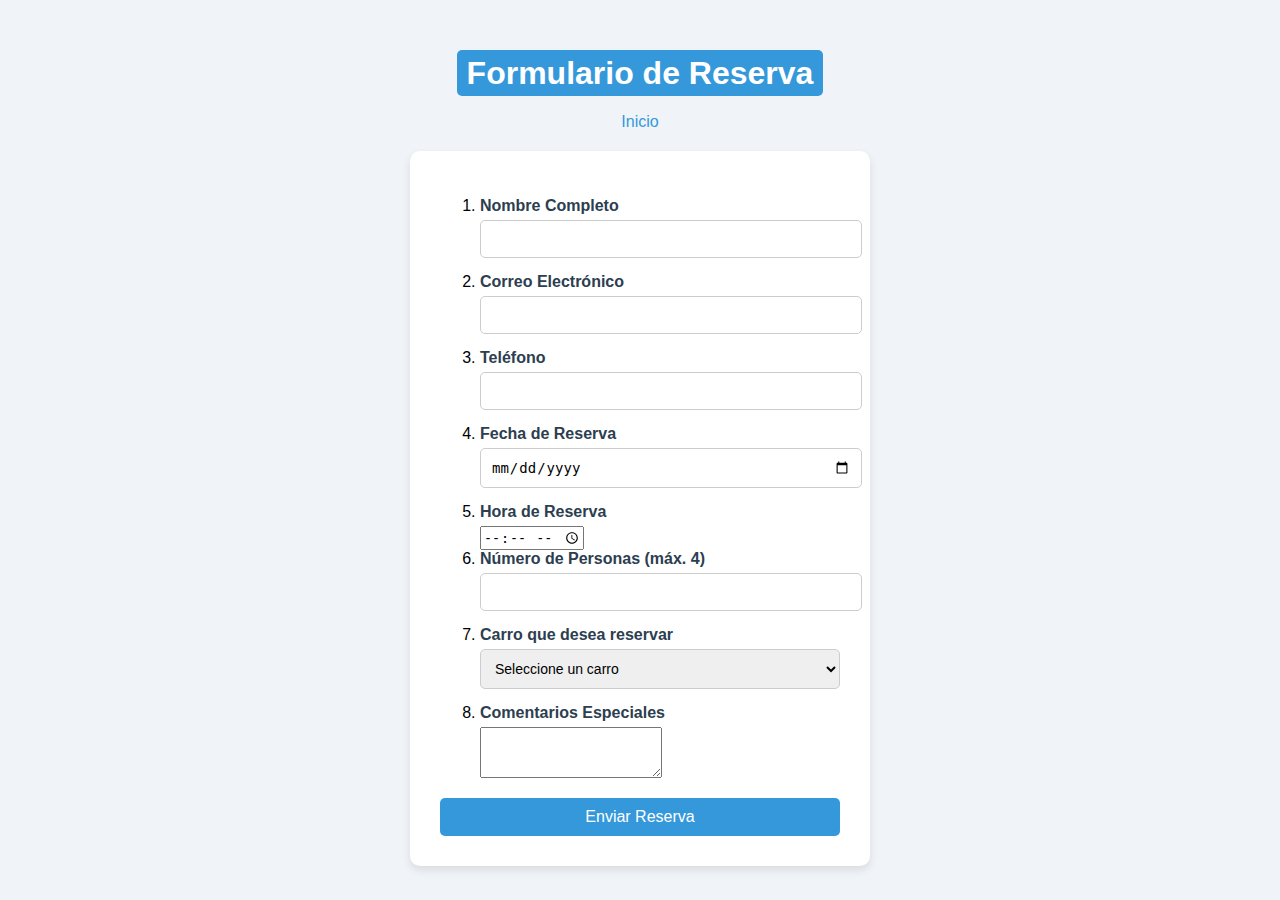
<file: formulario.html>
<!DOCTYPE html>
<html lang="es">
<head>
    <meta charset="UTF-8">
    <meta name="viewport" content="width=device-width, initial-scale=1.0">
    <title>Formulario de Reserva</title>
    <link rel="stylesheet" href="styles.css"> <!-- Enlace al archivo CSS -->
</head> 
<body>

<fieldset>
    <h1><mark>Formulario de Reserva</mark></h1>
    <a href="index.html">Inicio</a>
    <form id="formReserva">
        <ol>
            <li>
                <label for="nombre">Nombre Completo</label>
                <input type="text" id="nombre" required>
            </li>
            <li>
                <label for="correo">Correo Electrónico</label>
                <input type="email" id="correo" required>
            </li>
            <li>
                <label for="telefono">Teléfono</label>
                <input type="text" id="telefono" required>
            </li>
            <li>
                <label for="fecha">Fecha de Reserva</label>
                <input type="date" id="fecha" required>
            </li>
            <li>
                <label for="hora">Hora de Reserva</label>
                <input type="time" id="hora" required>
            </li>
            <li>
                <label for="numero_personas">Número de Personas (máx. 4)</label>
                <input type="number" id="numero_personas" min="1" max="4" required>
            </li>
            <li>
                <label for="carro">Carro que desea reservar</label>
                <select id="carro" required>
                    <option value="">Seleccione un carro</option>
                    <optgroup label="Ford">
                        <option value="Ford Thunderbird">Ford Thunderbird</option>
                    </optgroup>
                    <optgroup label="Panther">
                        <option value="Panther J72">Panther J72</option>
                        <option value="Panther Lima">Panther Lima</option>
                        <option value="Panther De Ville">Panther De Ville</option>
                    </optgroup>
                    <optgroup label="Dodge">
                        <option value="Dodge Charger">Dodge Charger</option>
                        <option value="Dodge Durango">Dodge Durango</option>
                    </optgroup>
                    <optgroup label="Phantom">
                        <option value="Phantom V">Phantom V</option>
                    </optgroup>
                </select>
            </li>
            <li>
                <label for="comentarios">Comentarios Especiales</label>
                <textarea id="comentarios" rows="3"></textarea>
            </li>
        </ol>
        <button type="button" onclick="guardarReserva()">Enviar Reserva</button>
    </form>
</fieldset>

<script src="script.js"></script>

</body>
</html>
</file>
<file: styles.css>
/* Estilo general del cuerpo */
body {
    font-family: Arial, sans-serif;
    background-color: #f0f4f8;
    margin: 0;
    padding: 0;
    display: flex;
    justify-content: center;
    align-items: center;
    height: 100vh;
}

/* Estilo del enlace de navegación */
a {
    text-decoration: none;
    color: #3498db;
    margin-bottom: 20px;
    display: block;
    text-align: center;
}

/* Estilo del formulario */
form {
    background-color: #ffffff;
    padding: 30px;
    border-radius: 10px;
    box-shadow: 0 4px 8px rgba(0, 0, 0, 0.1);
    width: 400px;
}

/* Estilo del título del formulario */
h1 {
    text-align: center;
    color: #2c3e50;
}

/* Estilo del contenedor fieldset */
fieldset {
    border: none;
    padding: 0;
}

/* Estilo de las etiquetas de los campos */
label {
    font-weight: bold;
    display: block;
    margin-bottom: 5px;
    color: #2c3e50; 
}

/* Estilo de los campos de entrada */
input[type="text"], input[type="email"], input[type="color"], input[type="date"], input[type="file"], input[type="number"], select {
    width: 100%;
    padding: 10px;
    margin-bottom: 15px;
    border: 1px solid #ccc;
    border-radius: 5px;
    font-size: 14px;
}

/* Estilo del selector */
select {
    height: 40px;
}

/* Estilo para resaltar la sección de título */
mark {
    background-color: #3498db;
    color: white;
    padding: 5px 10px;
    border-radius: 5px;
}

/* Estilo del botón */
button {
    background-color: #3498db;
    color: white;
    border: none;
    border-radius: 5px;
    padding: 10px;
    cursor: pointer;
    width: 100%;
    font-size: 16px;
}

button:hover {
    background-color: #2980b9;
}
</file>
